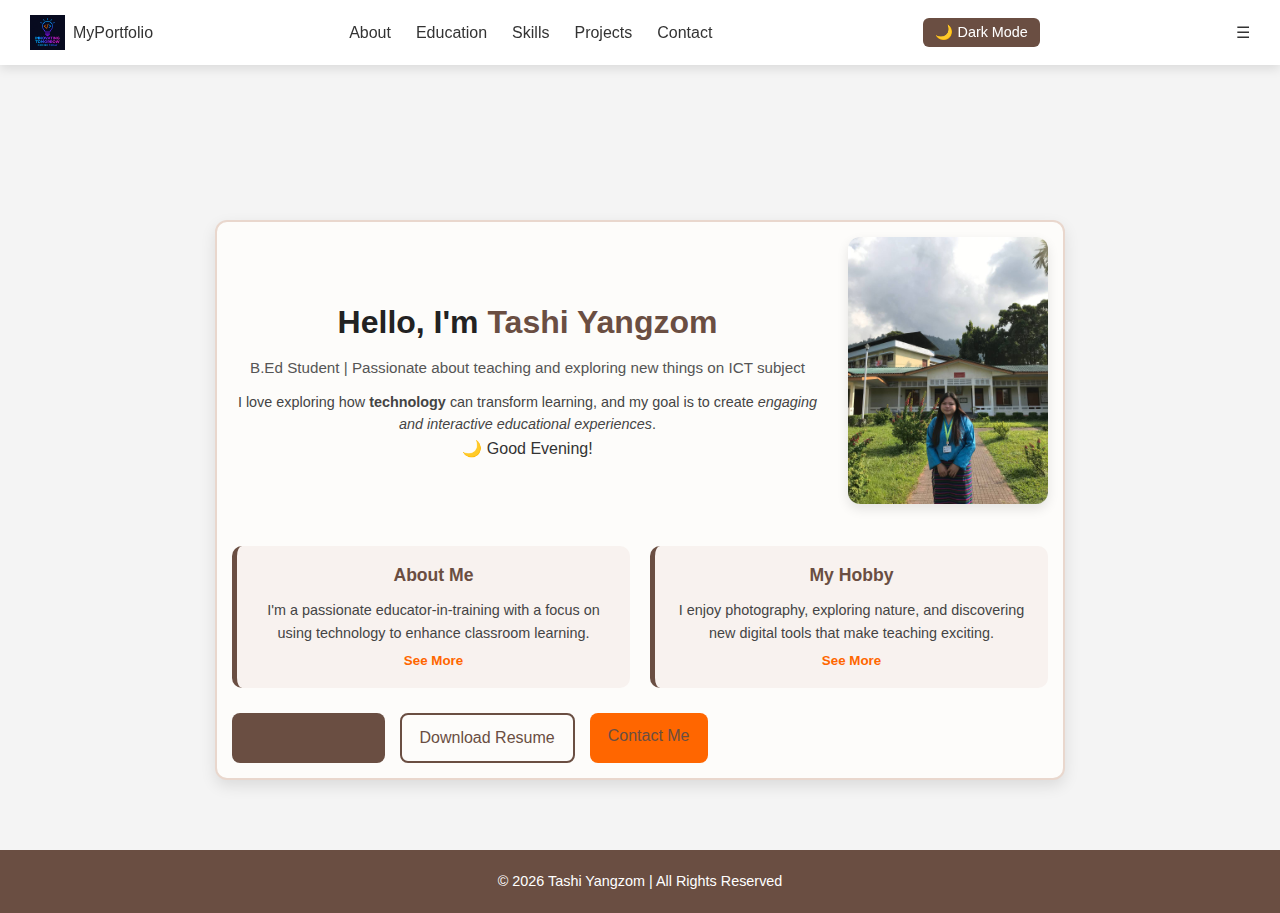
<file: index.html>
<!DOCTYPE html>
<html lang="en">
<head>
  <meta charset="UTF-8" />
  <meta name="viewport" content="width=device-width, initial-scale=1.0"/>
  <title>Tashi Yangzom - Portfolio</title>
  <link rel="stylesheet" href="style.css" />
</head>
<body>

  <!-- Navbar -->
  <header>
    <nav class="navbar">
      <!-- Logo -->
      <div class="logo">
        <img src="Logo.png" alt="Tashi Yangzom Logo" />
        <span>MyPortfolio</span>
      </div>

      <!-- Nav Links -->
      <ul class="nav-links">
        <li><a href="about.html">About</a></li>
        <li><a href="education.html">Education</a></li>
        <li><a href="skills.html">Skills</a></li>
        <li><a href="projects.html">Projects</a></li>
        <li><a href="contact.html">Contact</a></li>
      </ul>

      <!-- Dark Mode Toggle -->
      <button class="dark-toggle">🌙 Dark Mode</button>

      <!-- Hamburger Menu -->
      <div class="hamburger">☰</div>
    </nav>
  </header>

  <!-- Profile Card Section -->
  <section class="profile-card">
    <div class="card">
      <div class="top-section">
        <!-- Text Section -->
        <div class="text-side">
          <h2>Hello, I'm <span>Tashi Yangzom</span></h2>
          <p class="tagline">B.Ed Student | Passionate about teaching and exploring new things on ICT subject</p>
          <p class="mission">
            I love exploring how <b>technology</b> can transform learning, and my goal is to create
            <i>engaging and interactive educational experiences</i>.
          </p>

          <!-- ✅ Dynamic Greeting Placeholder -->
          <div id="greeting"></div>
        </div>

        <!-- Profile Image -->
        <div class="image-side">
          <img src="Profile.jpg" alt="Tashi Yangzom" />
        </div>
      </div>

      <!-- Info Boxes -->
      <div class="info-sections">
        <!-- About Me -->
        <div class="info-box">
          <h3>About Me</h3>
          <p class="short-text">I'm a passionate educator-in-training with a focus on using technology to enhance classroom learning.</p>
          <p class="more-text hidden">I aim to combine innovative digital tools with creative teaching methods to make learning more interactive and engaging for students.</p>
          <button class="toggle-btn">See More</button>
        </div>

        <!-- My Hobby -->
        <div class="info-box">
          <h3>My Hobby</h3>
          <p class="short-text">I enjoy photography, exploring nature, and discovering new digital tools that make teaching exciting.</p>
          <p class="more-text hidden">I also experiment with web design, coding small projects, and capturing nature through my camera to inspire creativity in education.</p>
          <button class="toggle-btn">See More</button>
        </div>
      </div>

      <!-- Action Buttons -->
      <div class="buttons">
        <a href="projects.html" class="btn">Explore Projects</a>
        <a href="Tashi_Resume.pdf" class="btn-outline" download>Download Resume</a>
        <a href="contact.html" class="btn-contact">Contact Me</a>
      </div>
    </div>
  </section>

  <!-- FOOTER -->
  <footer>
    <p>© <span id="year"></span> Tashi Yangzom | All Rights Reserved</p>
  </footer>

  <!-- Scroll to Top Button -->
  <button id="scrollTopBtn">⬆</button>

  <!-- Link to external JS -->
  <script src="script.js" defer></script>

</body>
</html>
</file>
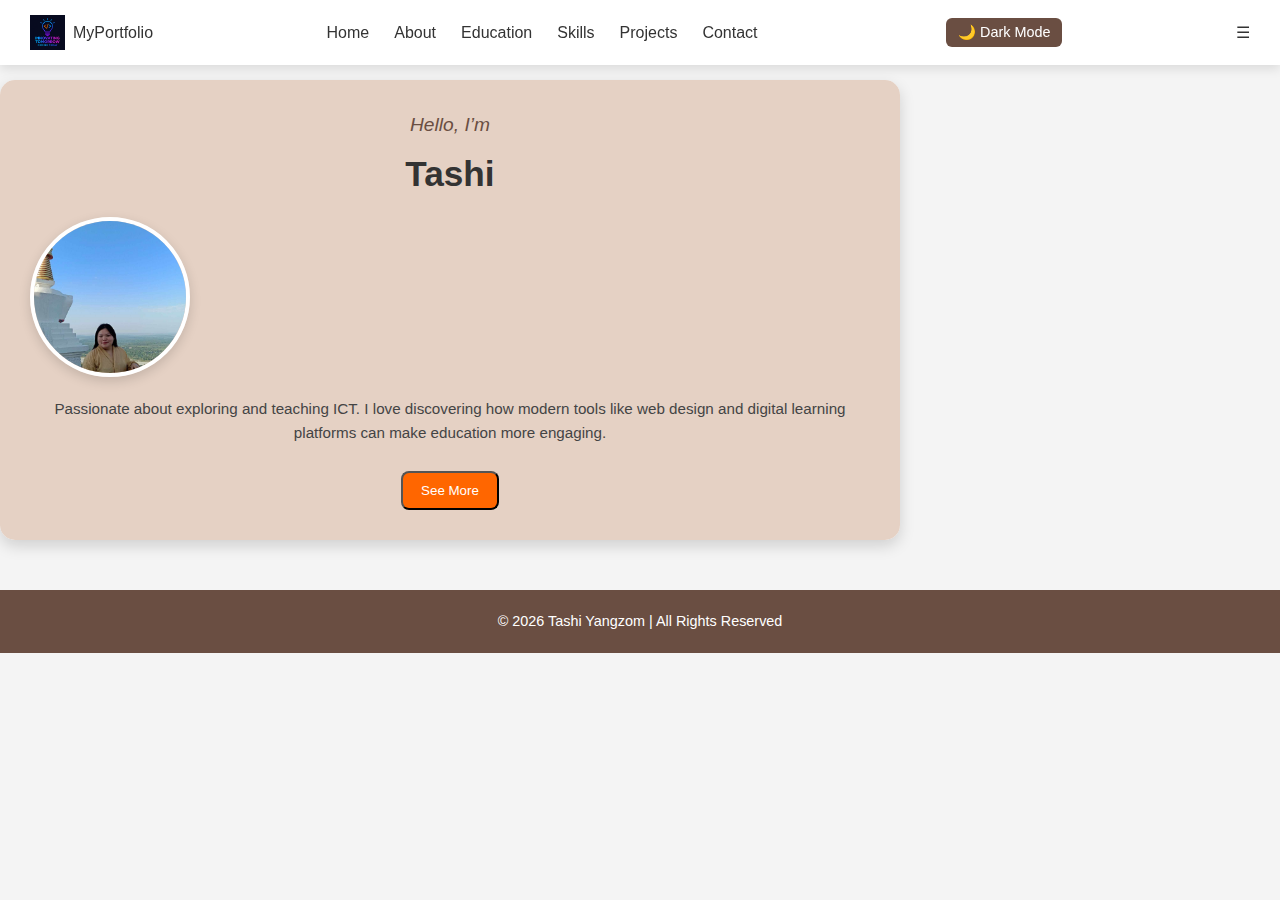
<file: about.html>
<!DOCTYPE html>
<html lang="en">
<head>
  <meta charset="UTF-8">
  <meta name="viewport" content="width=device-width, initial-scale=1.0">
  <title>About Me - Tashi Yangzom</title>
  <link rel="stylesheet" href="style.css">
  <style>
    /* Hidden by default */
    .hidden {
      display: none;
    }
    /* Smooth fade-in effect */
    .fade {
      animation: fadeIn 0.6s ease-in-out;
    }
    @keyframes fadeIn {
      from { opacity: 0; transform: translateY(10px); }
      to { opacity: 1; transform: translateY(0); }
    }
  </style>
</head>
<body>

  <!-- NAVBAR -->
  <header>
    <nav class="navbar">
      <!-- Logo -->
      <div class="logo">
        <img src="Logo.png" alt="Tashi Yangzom Logo">
        <span>MyPortfolio</span>
      </div>

      <!-- Nav Links -->
      <ul class="nav-links">
        <li><a href="index.html">Home</a></li>
        <li><a href="about.html" class="active">About</a></li>
        <li><a href="education.html">Education</a></li>
        <li><a href="skills.html">Skills</a></li>
        <li><a href="projects.html">Projects</a></li>
        <li><a href="contact.html">Contact</a></li>
      </ul>

      <!-- Dark Mode Button -->
      <button class="dark-toggle">🌙 Dark Mode</button>

      <!-- Hamburger Menu (mobile) -->
      <div class="hamburger">☰</div>
    </nav>
  </header>

  <!-- ABOUT PAGE CONTENT -->
  <main class="page">
    <div class="card-about">
      
      <!-- LEFT SIDE -->
      <div class="left">
        <p class="greeting">Hello, I’m</p>
        <h1 class="name">Tashi</h1>
        <div class="avatar">
          <img src="mprofile.jpg" alt="Tashi Profile">
        </div>
        <p class="about-text">
          Passionate about exploring and teaching ICT.  
          I love discovering how modern tools like web design and digital 
          learning platforms can make education more engaging.
        </p>

        <!-- ✅ See More Button -->
        <button id="seeMoreBtn" class="btn-contact">See More</button>
      </div>

      <!-- RIGHT SIDE (Hidden initially) -->
      <div class="right hidden" id="extraContent">
        <div class="section fade">
          <h3>💡 About Me</h3>
          <p>
            I believe in the power of digital learning to transform classrooms.  
            My goal is to build creative solutions that inspire curiosity and growth.
          </p>
        </div>

        <div class="section fade">
          <h3>🎨 Hobbies</h3>
          <ul class="profile-list">
            <li>Web Design</li>
            <li>Coding</li>
            <li>Exploring Digital Tools</li>
            <li>Teaching ICT</li>
          </ul>
        </div>

        <div class="section fade">
          <h3>🌟 Things That Make Me Happy</h3>
          <ul class="profile-list">
            <li>Learning new tech tools</li>
            <li>Nature walks</li>
            <li>Exploring innovations in education</li>
          </ul>
        </div>
      </div>

    </div>
  </main>

  <!-- FOOTER -->
  <footer>
    <p>© <span id="year"></span> Tashi Yangzom | All Rights Reserved</p>
  </footer>

  <!-- ✅ Scroll to Top Button -->
  <button id="scrollTopBtn">⬆</button>

  <!-- Link External JS -->
  <script src="script.js" defer></script>
</body>
</html>
</file>
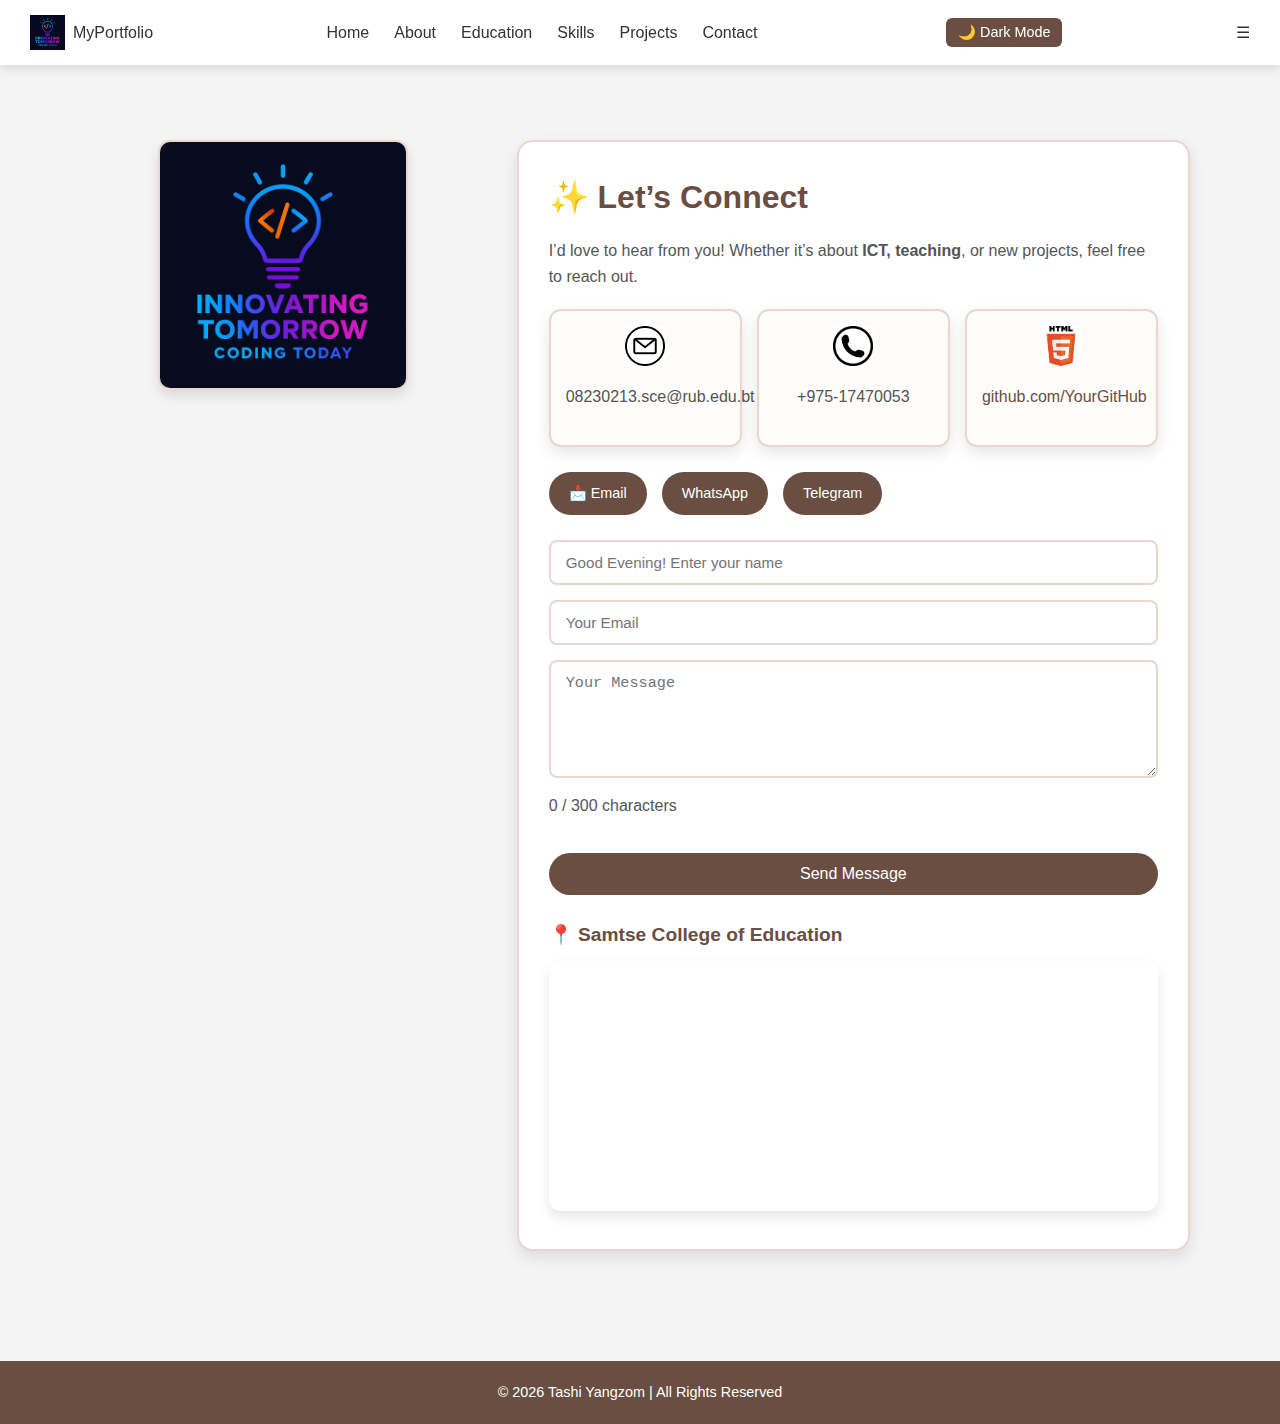
<file: contact.html>
<!DOCTYPE html>
<html lang="en">
<head>
  <meta charset="UTF-8">
  <meta name="viewport" content="width=device-width, initial-scale=1.0">
  <title>Contact - Tashi Yangzom</title>
  <link rel="stylesheet" href="style.css">
</head>
<body>

  <!-- NAVBAR -->
  <header>
    <nav class="navbar">
      <!-- Logo -->
      <div class="logo">
        <img src="Logo.png" alt="Tashi Yangzom Logo">
        <span>MyPortfolio</span>
      </div>

      <!-- Nav Links -->
      <ul class="nav-links">
        <li><a href="index.html">Home</a></li>
        <li><a href="about.html">About</a></li>
        <li><a href="education.html">Education</a></li>
        <li><a href="skills.html">Skills</a></li>
        <li><a href="projects.html">Projects</a></li>
        <li><a href="contact.html" class="active">Contact</a></li>
      </ul>

      <!-- Dark Mode Button -->
      <button class="dark-toggle">🌙 Dark Mode</button>

      <!-- Hamburger Menu -->
      <div class="hamburger">☰</div>
    </nav>
  </header>

  <!-- CONTACT SECTION -->
  <section class="contact-section">
    <div class="contact-container">

      <!-- Left Side -->
      <div class="contact-image">
        <img src="Logo.png" alt="My Logo">
      </div>

      <!-- Right Side -->
      <div class="contact-info">
        <h2>✨ Let’s Connect</h2>
        <p>
          I’d love to hear from you! Whether it’s about <strong>ICT, teaching</strong>, or new projects,
          feel free to reach out.
        </p>

        <!-- Contact Cards -->
        <div class="contact-cards">
          <div class="card">
            <img src="email.jpg" alt="Email">
            <p>08230213.sce@rub.edu.bt</p>
          </div>
          <div class="card">
            <img src="phone.png" alt="Phone">
            <p>+975-17470053</p>
          </div>
          <div class="card">
            <img src="HTML.png" alt="GitHub">
            <p><a href="https://github.com/YourGitHub" target="_blank">github.com/YourGitHub</a></p>
          </div>
        </div>

        <!-- Contact Buttons -->
        <div class="contact-buttons">
          <a href="mailto:08230213.sce@rub.edu.bt" class="contact-btn">📩 Email</a>
          <a href="https://wa.me/97517470053" class="contact-btn" target="_blank">WhatsApp</a>
          <a href="https://t.me/yourTelegram" class="contact-btn" target="_blank">Telegram</a>
        </div>

        <!-- Contact Form -->
        <form class="contact-form">
          <input type="text" placeholder="Your Name" required>
          <input type="email" placeholder="Your Email" required>
          
          <!-- ✅ Message Box with Character Counter -->
          <textarea id="message" rows="5" placeholder="Your Message" maxlength="300" required></textarea>
          <p id="charCount">0 / 300 characters</p>
          
          <button type="submit">Send Message</button>
        </form>

        <!-- Map -->
        <div class="map-container">
          <h3>📍 Samtse College of Education</h3>
          <iframe src="https://www.google.com/maps/embed?pb=!1m18!1m12!1m3!1d3492.967126!2d89.100700!3d26.899000!2m3!1f0!2f0!3f0!3m2!1i1024!2i768!4f13.1!3m3!1m2!1s0x39f8b8e18a9d5b7b%3A0xabcdef1234567890!2sSamtse%20College%20of%20Education!5e0!3m2!1sen!2sbt!4v1690000000000!5m2!1sen!2sbt"
            allowfullscreen="" loading="lazy"></iframe>
        </div>
      </div>
    </div>
  </section>

  <!-- FOOTER -->
<footer>
  <p>© <span id="year"></span> Tashi Yangzom | All Rights Reserved</p>
</footer>


  <!-- Link External JS -->
  <script src="script.js" defer></script>

  <!-- Scroll to Top Button -->
  <button id="scrollTopBtn">⬆</button>

</body>
</html>
</file>
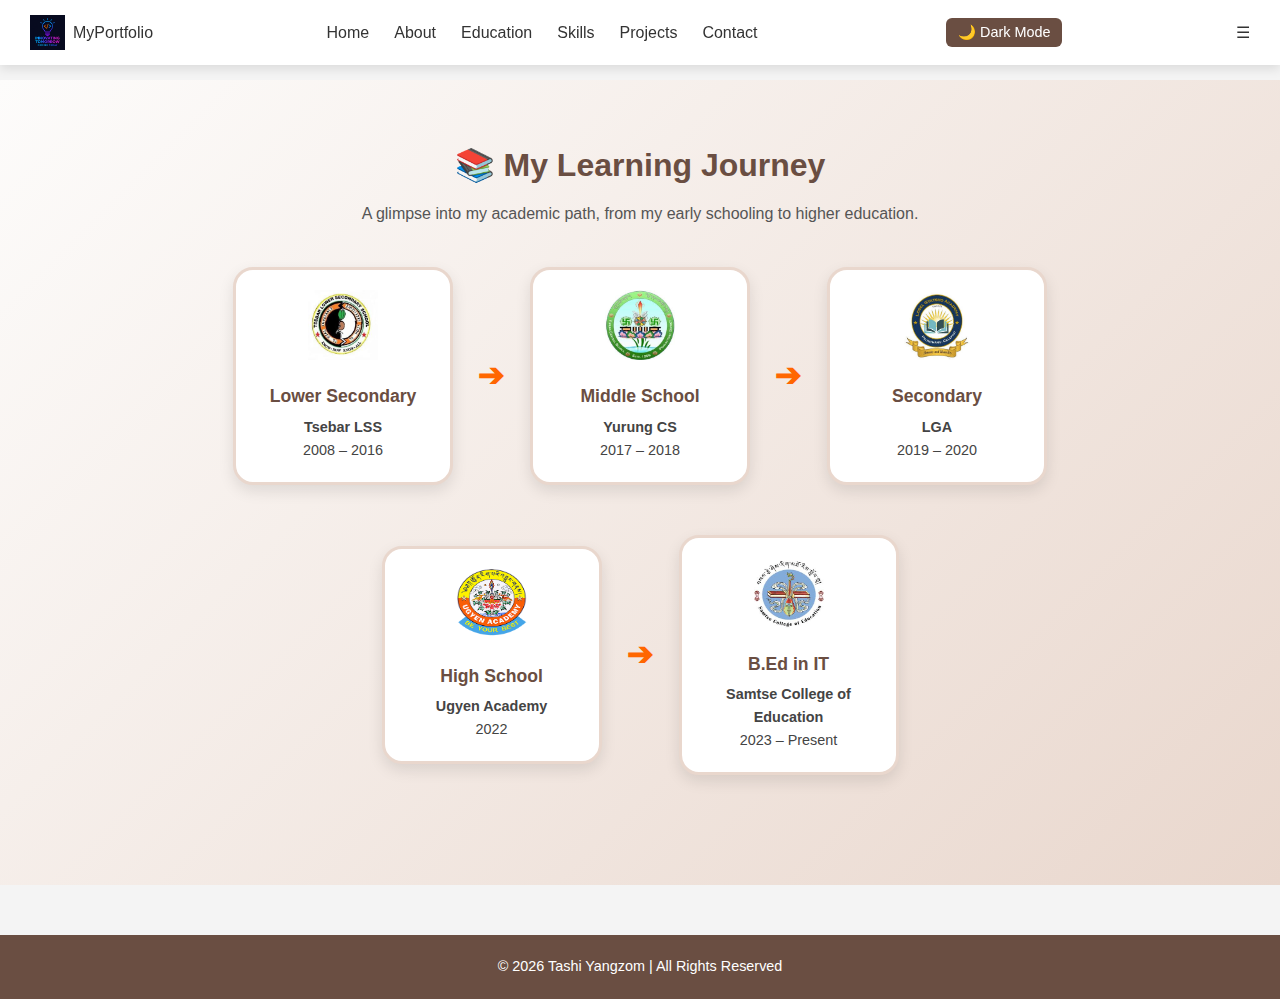
<file: education.html>
<!DOCTYPE html>
<html lang="en">
<head>
  <meta charset="UTF-8">
  <meta name="viewport" content="width=device-width, initial-scale=1.0">
  <title>Education - Tashi Yangzom</title>
  <link rel="stylesheet" href="style.css">
</head>
<body>

  <!-- NAVBAR -->
  <header>
    <nav class="navbar">
      <!-- Logo -->
      <div class="logo">
        <img src="Logo.png" alt="Tashi Yangzom Logo">
        <span>MyPortfolio</span>
      </div>

      <!-- Nav Links -->
      <ul class="nav-links">
        <li><a href="index.html">Home</a></li>
        <li><a href="about.html">About</a></li>
        <li><a href="education.html" class="active">Education</a></li>
        <li><a href="skills.html">Skills</a></li>
        <li><a href="projects.html">Projects</a></li>
        <li><a href="contact.html">Contact</a></li>
      </ul>

      <!-- Dark Mode Button -->
      <button class="dark-toggle">🌙 Dark Mode</button>

      <!-- Hamburger Menu (mobile) -->
      <div class="hamburger">☰</div>
    </nav>
  </header>

  <!-- EDUCATION SECTION -->
  <section class="education-section">
    <div class="education-container">
      <h2>📚 My Learning Journey</h2>
      <p class="edu-intro">
        A glimpse into my academic path, from my early schooling to higher education.
      </p>

      <!-- Top Row -->
      <div class="edu-row">
        <div class="edu-card shape-circle">
          <img src="tlsslogo.jpg" alt="Tsebar Lower Secondary School Logo">
          <div class="edu-info">
            <h3>Lower Secondary</h3>
            <p><strong>Tsebar LSS</strong></p>
            <p>2008 – 2016</p>
          </div>
        </div>
        <span class="arrow">➔</span>
        <div class="edu-card shape-rounded-rect">
          <img src="ycs.jpg" alt="Yurung Central School Logo">
          <div class="edu-info">
            <h3>Middle School</h3>
            <p><strong>Yurung CS</strong></p>
            <p>2017 – 2018</p>
          </div>
        </div>
        <span class="arrow">➔</span>
        <div class="edu-card shape-hex">
          <img src="LGA.jpg" alt="Losel Gyatsho Academy Logo">
          <div class="edu-info">
            <h3>Secondary</h3>
            <p><strong>LGA</strong></p>
            <p>2019 – 2020</p>
          </div>
        </div>
      </div>

      <!-- Bottom Row -->
      <div class="edu-row">
        <div class="edu-card shape-diamond">
          <img src="ua.png" alt="Ugyen Academy Logo">
          <div class="edu-info">
            <h3>High School</h3>
            <p><strong>Ugyen Academy</strong></p>
            <p>2022</p>
          </div>
        </div>
        <span class="arrow">➔</span>
        <div class="edu-card shape-rounded-rect">
          <img src="scelogo.jpg" alt="Samtse College Logo">
          <div class="edu-info">
            <h3>B.Ed in IT</h3>
            <p><strong>Samtse College of Education</strong></p>
            <p>2023 – Present</p>
          </div>
        </div>
      </div>
    </div>
  </section>

  <!-- FOOTER -->
<footer>
  <p>© <span id="year"></span> Tashi Yangzom | All Rights Reserved</p>
</footer>


  <!-- Link External JS -->
  <script src="script.js" defer></script>
</body>
</html>
</file>
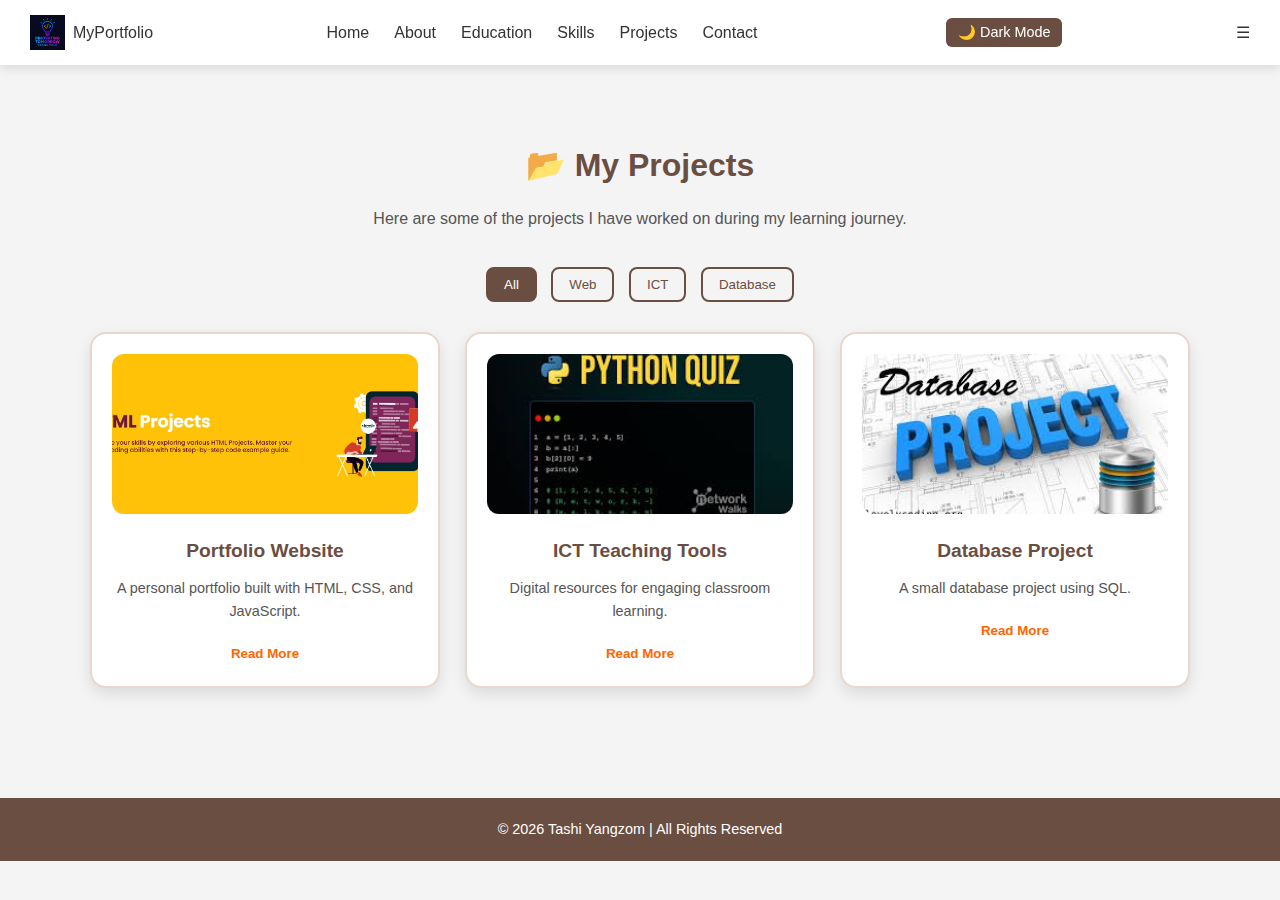
<file: projects.html>
<!DOCTYPE html>
<html lang="en">
<head>
  <meta charset="UTF-8">
  <meta name="viewport" content="width=device-width, initial-scale=1.0">
  <title>Projects - Tashi Yangzom</title>
  <link rel="stylesheet" href="style.css">
</head>
<body>

  <!-- NAVBAR -->
  <header>
    <nav class="navbar">
      <!-- Logo -->
      <div class="logo">
        <img src="Logo.png" alt="Tashi Yangzom Logo">
        <span>MyPortfolio</span>
      </div>

      <!-- Nav Links -->
      <ul class="nav-links">
        <li><a href="index.html">Home</a></li>
        <li><a href="about.html">About</a></li>
        <li><a href="education.html">Education</a></li>
        <li><a href="skills.html">Skills</a></li>
        <li><a href="projects.html" class="active">Projects</a></li>
        <li><a href="contact.html">Contact</a></li>
      </ul>

      <!-- Dark Mode Button -->
      <button class="dark-toggle">🌙 Dark Mode</button>

      <!-- Hamburger Menu -->
      <div class="hamburger">☰</div>
    </nav>
  </header>

  <!-- PROJECTS SECTION -->
  <section class="projects-section">
    <div class="projects-container">
      <h2>📂 My Projects</h2>
      <p class="project-intro">
        Here are some of the projects I have worked on during my learning journey.
      </p>

      <!-- Filter Buttons -->
      <div class="filter-buttons">
        <button class="filter-btn active" data-filter="all">All</button>
        <button class="filter-btn" data-filter="web">Web</button>
        <button class="filter-btn" data-filter="ict">ICT</button>
        <button class="filter-btn" data-filter="database">Database</button>
      </div>

      <!-- Project Grid -->
      <div class="project-grid">

        <!-- Project 1 -->
        <div class="project-card" data-category="web">
          <img src="HTML_projects.jpg" alt="Web Portfolio Project">
          <h3>Portfolio Website</h3>
          <p class="short-desc">A personal portfolio built with HTML, CSS, and JavaScript.</p>
          <p class="more-text hidden">
            This project showcases my skills, education, and projects. It includes DOM manipulation like dark mode, search filter, and dynamic greetings.
          </p>
          <button class="toggle-btn">Read More</button>
        </div>

        <!-- Project 2 -->
        <div class="project-card" data-category="ict">
          <img src="pythonquiz.jpg" alt="ICT Teaching Tools">
          <h3>ICT Teaching Tools</h3>
          <p class="short-desc">Digital resources for engaging classroom learning.</p>
          <p class="more-text hidden">
            Created interactive lesson materials and quizzes using online tools to make ICT teaching more fun and student-centered.
          </p>
          <button class="toggle-btn">Read More</button>
        </div>

        <!-- Project 3 -->
        <div class="project-card" data-category="database">
          <img src="Databaseproject.jpg" alt="Database Mini Project">
          <h3>Database Project</h3>
          <p class="short-desc">A small database project using SQL.</p>
          <p class="more-text hidden">
            Designed a simple student record system with CRUD operations using SQL queries, helping me understand data storage better.
          </p>
          <button class="toggle-btn">Read More</button>
        </div>

      </div>
    </div>
  </section>

 <!-- FOOTER -->
<footer>
  <p>© <span id="year"></span> Tashi Yangzom | All Rights Reserved</p>
</footer>


  <!-- Link External JS -->
  <script src="script.js" defer></script>

  <!-- Scroll to Top Button -->
  <button id="scrollTopBtn">⬆</button>

</body>
</html>
</file>
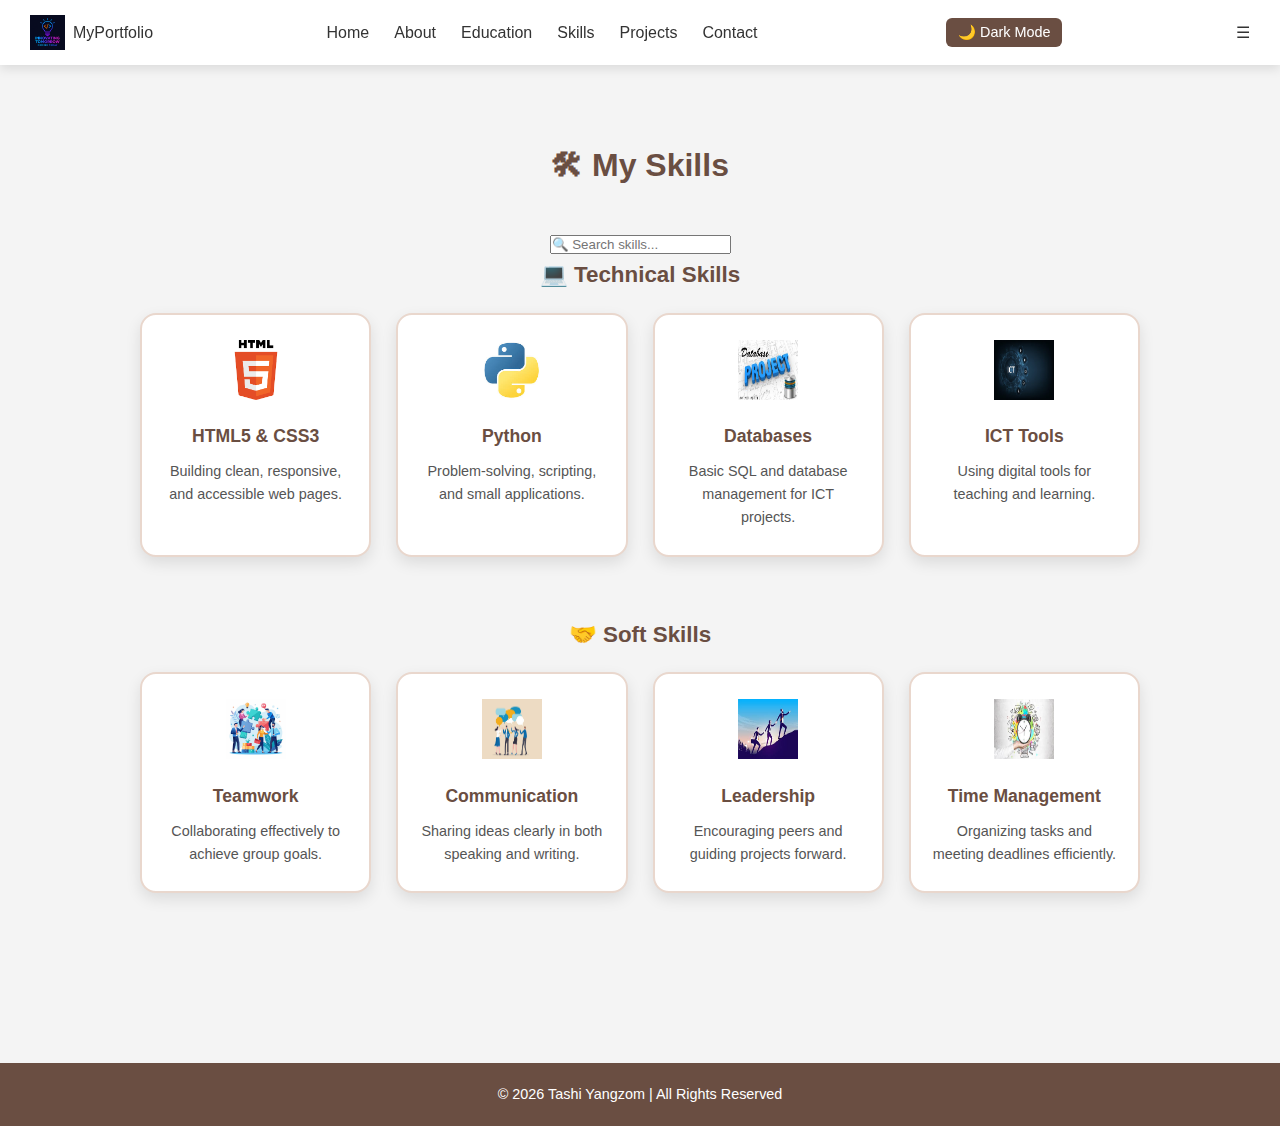
<file: skills.html>
<!DOCTYPE html>
<html lang="en">
<head>
  <meta charset="UTF-8">
  <meta name="viewport" content="width=device-width, initial-scale=1.0">
  <title>Skills - Tashi Yangzom</title>
  <link rel="stylesheet" href="style.css">
</head>
<body>

  <!-- NAVBAR -->
  <header>
    <nav class="navbar">
      <!-- Logo -->
      <div class="logo">
        <img src="Logo.png" alt="Tashi Yangzom Logo">
        <span>MyPortfolio</span>
      </div>

      <!-- Nav Links -->
      <ul class="nav-links">
        <li><a href="index.html">Home</a></li>
        <li><a href="about.html">About</a></li>
        <li><a href="education.html">Education</a></li>
        <li><a href="skills.html" class="active">Skills</a></li>
        <li><a href="projects.html">Projects</a></li>
        <li><a href="contact.html">Contact</a></li>
      </ul>

      <!-- Dark Mode Button -->
      <button class="dark-toggle">🌙 Dark Mode</button>

      <!-- Hamburger Menu -->
      <div class="hamburger">☰</div>
    </nav>
  </header>

  <!-- SKILLS SECTION -->
  <section class="skills-section">
    <div class="skills-container">
      <h2>🛠 My Skills</h2>

      <!-- Search Bar -->
      <input type="text" id="skillSearch" placeholder="🔍 Search skills...">

      <!-- Technical Skills -->
      <div class="skills-group">
        <h3>💻 Technical Skills</h3>
        <div class="skills-grid">
          <div class="skill-card fade-in">
            <img src="HTML.png" alt="HTML5">
            <h4>HTML5 & CSS3</h4>
            <p>Building clean, responsive, and accessible web pages.</p>
          </div>
          <div class="skill-card fade-in">
            <img src="python.jpg" alt="Python">
            <h4>Python</h4>
            <p>Problem-solving, scripting, and small applications.</p>
          </div>
          <div class="skill-card fade-in">
            <img src="Databaseproject.jpg" alt="Database">
            <h4>Databases</h4>
            <p>Basic SQL and database management for ICT projects.</p>
          </div>
          <div class="skill-card fade-in">
            <img src="ICT.jpg" alt="ICT Tools">
            <h4>ICT Tools</h4>
            <p>Using digital tools for teaching and learning.</p>
          </div>
        </div>
      </div>

      <!-- Soft Skills -->
      <div class="skills-group">
        <h3>🤝 Soft Skills</h3>
        <div class="skills-grid">
          <div class="skill-card fade-in">
            <img src="teamwork.webp" alt="Teamwork">
            <h4>Teamwork</h4>
            <p>Collaborating effectively to achieve group goals.</p>
          </div>
          <div class="skill-card fade-in">
            <img src="communication.jpg" alt="Communication">
            <h4>Communication</h4>
            <p>Sharing ideas clearly in both speaking and writing.</p>
          </div>
          <div class="skill-card fade-in">
            <img src="leadership.jpg" alt="Leadership">
            <h4>Leadership</h4>
            <p>Encouraging peers and guiding projects forward.</p>
          </div>
          <div class="skill-card fade-in">
            <img src="timemanagement.jpg" alt="Time Management">
            <h4>Time Management</h4>
            <p>Organizing tasks and meeting deadlines efficiently.</p>
          </div>
        </div>
      </div>

    </div>
  </section>

  <!-- FOOTER -->
  <footer>
    <p>© <span id="year"></span> Tashi Yangzom | All Rights Reserved</p>
  </footer>

  <!-- Scroll to Top Button -->
  <button id="scrollTopBtn">⬆</button>

  <!-- Link External JS -->
  <script src="script.js" defer></script>
</body>
</html>
</file>
<file: style.css>
/* ========================= */
/* Global Reset & Base Styles */
/* ========================= */
* {
  margin: 0;
  padding: 0;
  box-sizing: border-box;
}

body {
  font-family: "Poppins", sans-serif;
  background: #f4f4f4;
  color: #333;
  line-height: 1.6;
  padding-top: 80px;
}


/* ========================= */
/* Navbar */
/* ========================= */
.navbar {
  position: fixed;
  top: 0;
  left: 0;
  width: 100%;
  background: #fff;
  padding: 15px 30px;
  display: flex;
  justify-content: space-between;
  align-items: center;
  box-shadow: 0px 4px 10px rgba(0,0,0,0.1);
  z-index: 1000;
}

.navbar .logo {
  display: flex;
  align-items: center;
  gap: 8px;
}

.navbar .logo img {
  width: 35px;
  height: 35px;
}

.navbar .nav-links {
  list-style: none;
  display: flex;
  gap: 25px;
}

.navbar .nav-links li {
  display: inline-block;
}

.navbar .nav-links a {
  text-decoration: none;
  font-weight: 500;
  color: #333;
  transition: 0.3s;
}

.navbar .nav-links a:hover {
  color: #6a4e42;
}


/* ====================================== */
/* INDEX PAGE                             */
/* ====================================== */
.profile-card {
  margin-top: 120px;
  display: flex;
  justify-content: center;
  padding: 20px;
}

.card {
  background: #fefefe;
  border-radius: 15px;
  max-width: 850px;
  width: 100%;
  padding: 30px;
  box-shadow: 0px 6px 15px rgba(0,0,0,0.1);
}

.top-section {
  display: flex;
  align-items: center;
  justify-content: space-between;
  gap: 25px;
  flex-wrap: wrap;
}

.top-section .text-side {
  flex: 1;
}

.top-section .text-side h2 {
  font-size: 2rem;
  font-weight: 600;
  color: #222;
  margin-bottom: 8px;
}

.top-section .text-side span {
  color: #6a4e42;
  font-weight: bold;
}

.top-section .tagline {
  font-size: 0.95rem;
  color: #555;
  margin-bottom: 12px;
}

.top-section .mission {
  font-size: 0.9rem;
  color: #444;
  line-height: 1.5;
}

.top-section .image-side img {
  width: 200px;
  border-radius: 12px;
  object-fit: cover;
  box-shadow: 0px 5px 12px rgba(0,0,0,0.1);
}

.info-sections {
  display: grid;
  grid-template-columns: repeat(auto-fit, minmax(220px, 1fr));
  gap: 20px;
  margin-top: 25px;
}

.info-box {
  background: #f8f2ef;
  border-left: 5px solid #6a4e42;
  padding: 15px;
  border-radius: 10px;
}

.info-box h3 {
  font-size: 1.1rem;
  margin-bottom: 10px;
  color: #6a4e42;
}

.info-box p {
  font-size: 0.9rem;
  color: #444;
}

/* Buttons */
.buttons {
  margin-top: 25px;
  display: flex;
  flex-wrap: wrap;
  gap: 15px;
}

.btn,
.btn-outline,
.btn-contact {
  padding: 10px 18px;
  border-radius: 8px;
  text-decoration: none;
  font-weight: 500;
  transition: all 0.3s;
}

.btn {
  background: #6a4e42;
  color: #fff;
}

.btn:hover {
  background: #54372f;
}

.btn-outline {
  border: 2px solid #6a4e42;
  color: #6a4e42;
  background: transparent;
}

.btn-outline:hover {
  background: #6a4e42;
  color: #fff;
}

.btn-contact {
  background: #ff6600;
  color: #fff;
}

.btn-contact:hover {
  background: #e65c00;
}

/* ====================================== */
/* ABOUT PAGE                             */
/* ====================================== */
.page {
  max-width: 900px;
  width: 100%;
}

.card-about {
  display: flex;
  background: #fefefe;
  border-radius: 15px;
  overflow: hidden;
  box-shadow: 0px 6px 15px rgba(0,0,0,0.15);
  flex-wrap: wrap;
}

.left {
  flex: 1;
  background: #e5d1c4;
  padding: 30px;
  text-align: center;
}

.greeting {
  font-size: 1.2rem;
  font-style: italic;
  color: #6a4e42;
  margin-bottom: 5px;
}

.name {
  font-size: 2.2rem;
  font-weight: 600;
  margin-bottom: 15px;
}

.avatar {
  width: 160px;
  height: 160px;
  margin-bottom: 20px;
}

.avatar img {
  width: 100%;
  height: 100%;
  border-radius: 50%;
  object-fit: cover;
  border: 4px solid #fff;
  box-shadow: 0 4px 12px rgba(0,0,0,0.15);
}

.about-text {
  font-size: 0.95rem;
  margin-bottom: 25px;
  color: #444;
}

.hobbies {
  text-align: left;
  width: 100%;
}

.hobbies h4 {
  margin-bottom: 10px;
  font-size: 1rem;
  color: #6a4e42;
}

.hobbies ul {
  list-style: none;
  padding-left: 15px;
}

.hobbies ul li::before {
  content: "• ";
  color: #6a4e42;
}

.hobbies ul li {
  margin-bottom: 6px;
  font-size: 0.9rem;
}

.right {
  flex: 1.2;
  padding: 30px;
  background: #fff;
}

.section {
  margin-bottom: 25px;
}

.section h3 {
  font-size: 1.1rem;
  margin-bottom: 10px;
  color: #6a4e42;
}

.section p {
  font-size: 0.9rem;
  color: #444;
  line-height: 1.5;
}

/* ====================================== */
/* EDUCATION PAGE                         */
/* ====================================== */
.education-section {
  padding: 60px 20px;
  background: linear-gradient(135deg, #fdfcfb, #e9d7cd);
}

.education-container {
  max-width: 1000px;
  margin: 0 auto;
  text-align: center;
}

.education-container h2 {
  font-size: 2rem;
  margin-bottom: 10px;
  color: #6a4e42;
}

.edu-intro {
  font-size: 1rem;
  margin-bottom: 40px;
  color: #555;
}

.edu-row {
  display: flex;
  align-items: center;
  justify-content: center;
  gap: 25px;
  margin-bottom: 50px;
  flex-wrap: wrap;
}

.arrow {
  font-size: 2rem;
  color: #ff6600;
  font-weight: bold;
}

.edu-card {
  width: 220px;
  background: #ffffff;
  border-radius: 20px;
  padding: 20px;
  box-shadow: 0 6px 15px rgba(0,0,0,0.1);
  border: 3px solid #e9d7cd;
  transition: transform 0.3s ease, box-shadow 0.3s ease;
  text-align: center;
}

.edu-card:hover {
  transform: translateY(-8px);
  box-shadow: 0 10px 20px rgba(255, 102, 0, 0.25);
  border-color: #ff6600;
}

.edu-card img {
  width: 70px;
  height: 70px;
  margin-bottom: 15px;
}

.edu-info h3 {
  font-size: 1.1rem;
  color: #6a4e42;
  margin-bottom: 5px;
}

.edu-info p {
  font-size: 0.9rem;
  color: #444;
}

/* ====================================== */
/* SKILLS PAGE                            */
/* ====================================== */
.skills-section {
  padding: 60px 20px;
}

.skills-container {
  max-width: 1000px;
  margin: 0 auto;
  text-align: center;
}

.skills-container h2 {
  font-size: 2rem;
  margin-bottom: 40px;
  color: #6a4e42;
}

.skills-group {
  margin-bottom: 60px;
}

.skills-group h3 {
  font-size: 1.4rem;
  color: #6a4e42;
  margin-bottom: 20px;
}

.skills-grid {
  display: grid;
  grid-template-columns: repeat(auto-fit, minmax(220px, 1fr));
  gap: 25px;
}

.skill-card {
  background: #fff;
  border-radius: 16px;
  padding: 25px 20px;
  text-align: center;
  box-shadow: 0 6px 15px rgba(0,0,0,0.1);
  border: 2px solid #e9d7cd;
  transition: transform 0.3s ease, box-shadow 0.3s ease;
}

.skill-card:hover {
  transform: translateY(-8px);
  box-shadow: 0 10px 20px rgba(255, 102, 0, 0.2);
  border-color: #ff6600;
}

.skill-card img {
  width: 60px;
  height: 60px;
  margin-bottom: 15px;
}

.skill-card h4 {
  font-size: 1.1rem;
  color: #6a4e42;
  margin-bottom: 10px;
}

.skill-card p {
  font-size: 0.9rem;
  color: #555;
}

/* ====================================== */
/* PROJECTS PAGE                          */
/* ====================================== */
.projects-section {
  padding: 60px 20px;
}

.projects-container {
  max-width: 1100px;
  margin: 0 auto;
  text-align: center;
}

.projects-container h2 {
  font-size: 2rem;
  margin-bottom: 15px;
  color: #6a4e42;
}

.project-intro {
  font-size: 1rem;
  color: #555;
  margin-bottom: 30px;
  max-width: 700px;
  margin-left: auto;
  margin-right: auto;
}

/* Resume Button */
.resume-btn {
  display: inline-block;
  margin-bottom: 40px;
  padding: 12px 25px;
  font-size: 1rem;
  font-weight: 500;
  background: #ff6600;
  color: #fff;
  text-decoration: none;
  border-radius: 25px;
  transition: background 0.3s ease, transform 0.3s ease;
}

.resume-btn:hover {
  background: #e05500;
  transform: scale(1.05);
}

/* Project Grid */
.project-grid {
  display: grid;
  grid-template-columns: repeat(auto-fit, minmax(280px, 1fr));
  gap: 25px;
}

.project-card {
  background: #fff;
  border-radius: 16px;
  padding: 20px;
  text-align: center;
  box-shadow: 0 6px 15px rgba(0,0,0,0.1);
  border: 2px solid #e9d7cd;
  transition: transform 0.3s ease, box-shadow 0.3s ease;
}

.project-card:hover {
  transform: translateY(-8px);
  box-shadow: 0 10px 20px rgba(255, 102, 0, 0.2);
  border-color: #ff6600;
}

.project-card img {
  width: 100%;
  height: 160px;
  object-fit: cover;
  border-radius: 12px;
  margin-bottom: 15px;
}

.project-card h3 {
  font-size: 1.2rem;
  color: #6a4e42;
  margin-bottom: 10px;
}

.project-card p {
  font-size: 0.9rem;
  color: #555;
  margin-bottom: 15px;
}

.project-btn {
  display: inline-block;
  padding: 10px 18px;
  background: #6a4e42;
  color: #fff;
  text-decoration: none;
  border-radius: 20px;
  font-size: 0.9rem;
  transition: background 0.3s ease, transform 0.3s ease;
}

.project-btn:hover {
  background: #ff6600;
  transform: scale(1.05);
}
/* Project Filter Buttons */
.filter-buttons {
  text-align: center;
  margin-bottom: 25px;
}

.filter-buttons button {
  margin: 5px;
  padding: 8px 16px;
  border: 2px solid #6a4e42;
  border-radius: 8px;
  background: transparent;
  color: #6a4e42;
  font-weight: 500;
  cursor: pointer;
  transition: all 0.3s ease;
}

.filter-buttons button.active,
.filter-buttons button:hover {
  background: #6a4e42;
  color: #fff;
}


/* ====================================== */
/* CONTACT PAGE                           */
/* ====================================== */
.contact-section {
  padding: 60px 20px;
}

.contact-container {
  max-width: 1100px;
  margin: 0 auto;
  display: flex;
  flex-wrap: wrap;
  gap: 40px;
  align-items: flex-start;
}

.contact-image {
  flex: 1 1 300px;
  display: flex;
  justify-content: center;
  align-items: center;
}

.contact-image img {
  max-width: 250px;
  border-radius: 12px;
  border: 2px solid #e9d7cd;
  box-shadow: 0 6px 12px rgba(0,0,0,0.1);
}

.contact-info {
  flex: 2 1 500px;
  background: #fff;
  padding: 30px;
  border-radius: 16px;
  border: 2px solid #e9d7cd;
  box-shadow: 0 6px 15px rgba(0,0,0,0.1);
}

.contact-info h2 {
  font-size: 2rem;
  margin-bottom: 15px;
  color: #6a4e42;
}

.contact-info p {
  font-size: 1rem;
  margin-bottom: 20px;
  color: #555;
}

.contact-cards {
  display: grid;
  grid-template-columns: repeat(auto-fit, minmax(180px, 1fr));
  gap: 15px;
  margin-bottom: 25px;
}

.card {
  background: #fdfcfa;
  border: 2px solid #e9d7cd;
  padding: 15px;
  border-radius: 12px;
  text-align: center;
  transition: transform 0.3s ease, box-shadow 0.3s ease;
}

.card:hover {
  transform: translateY(-5px);
  box-shadow: 0 8px 15px rgba(255, 102, 0, 0.2);
  border-color: #ff6600;
}

.card img {
  width: 40px;
  margin-bottom: 10px;
}

.card a {
  text-decoration: none;
  color: #6a4e42;
  transition: color 0.3s ease;
}

.card a:hover {
  color: #ff6600;
}

/* Buttons */
.contact-buttons {
  display: flex;
  flex-wrap: wrap;
  gap: 15px;
  margin-bottom: 25px;
}

.contact-btn {
  display: inline-block;
  padding: 10px 20px;
  background: #6a4e42;
  color: #fff;
  border-radius: 25px;
  text-decoration: none;
  font-size: 0.9rem;
  transition: background 0.3s ease, transform 0.3s ease;
}

.contact-btn:hover {
  background: #ff6600;
  transform: scale(1.05);
}

/* Form */
.contact-form {
  display: flex;
  flex-direction: column;
  gap: 15px;
  margin-bottom: 25px;
}

.contact-form input,
.contact-form textarea {
  width: 100%;
  padding: 12px 15px;
  border: 2px solid #e9d7cd;
  border-radius: 8px;
  font-size: 0.95rem;
  transition: border-color 0.3s ease;
}

.contact-form input:focus,
.contact-form textarea:focus {
  border-color: #ff6600;
  outline: none;
}

.contact-form button {
  padding: 12px;
  background: #6a4e42;
  color: #fff;
  border: none;
  border-radius: 25px;
  font-size: 1rem;
  cursor: pointer;
  transition: background 0.3s ease, transform 0.3s ease;
}

.contact-form button:hover {
  background: #ff6600;
  transform: scale(1.05);
}

/* Map */
.map-container {
  margin-top: 20px;
}

.map-container h3 {
  margin-bottom: 10px;
  color: #6a4e42;
  font-size: 1.2rem;
}

.map-container iframe {
  width: 100%;
  height: 250px;
  border: 0;
  border-radius: 12px;
  box-shadow: 0 6px 12px rgba(0,0,0,0.1);
}

/* ====================================== */
/* FOOTER (Used across all pages)         */
/* ====================================== */
footer {
  background: #6a4e42;
  padding: 20px 0;
  margin-top: 50px;
  text-align: center;
  color: #fff;
}

footer p {
  font-size: 0.9rem;
}

.footer-links {
  display: flex;
  justify-content: center;
  gap: 15px;
  flex-wrap: wrap;
  margin-top
  .footer-links {
  display: flex;
  justify-content: center;
  gap: 15px;
  flex-wrap: wrap;
  margin-top: 10px;
}
}

/* ====================================== */
/* DARK MODE (Lab 03 Enhancement)         */
/* ====================================== */

body.dark-mode {
  background: #1a1a1a;
  color: #f4f4f4;
}

/* Navbar */
body.dark-mode .navbar {
  background: #222;
}

body.dark-mode .navbar .nav-links a {
  color: #f4f4f4;
}

body.dark-mode .navbar .nav-links a:hover {
  color: #ffcc00;
}

/* Cards & Sections */
body.dark-mode .card,
body.dark-mode .card-about,
body.dark-mode .edu-card,
body.dark-mode .skill-card,
body.dark-mode .project-card,
body.dark-mode .contact-info,
body.dark-mode .contact-info .card {
  background: #2a2a2a;
  color: #f4f4f4;
  border-color: #444;
}

/* Info boxes */
body.dark-mode .info-box {
  background: #333;
  color: #f4f4f4;
  border-left-color: #ffcc00;
}

/* Buttons */
body.dark-mode .btn,
body.dark-mode .btn-contact,
body.dark-mode .contact-btn,
body.dark-mode .contact-form button {
  background: #ff6600;
  color: #fff;
}

body.dark-mode .btn-outline {
  border: 2px solid #ffcc00;
  color: #ffcc00;
}

body.dark-mode .btn-outline:hover {
  background: #ffcc00;
  color: #000;
}

/* Inputs and textarea */
body.dark-mode .contact-form input,
body.dark-mode .contact-form textarea {
  background: #333;
  color: #f4f4f4;
  border-color: #555;
}

body.dark-mode .contact-form input:focus,
body.dark-mode .contact-form textarea:focus {
  border-color: #ffcc00;
}

/* Footer */
body.dark-mode footer {
  background: #111;
  color: #ffcc00;
}

/* ====================================== */
/* DARK MODE THEME                        */
/* ====================================== */
body.dark-mode {
  background: #1a1a1a;
  color: #f4f4f4;
}

/* Headings */
body.dark-mode h1,
body.dark-mode h2,
body.dark-mode h3,
body.dark-mode h4,
body.dark-mode h5,
body.dark-mode h6 {
  color: #ffcc00; /* golden headings in dark mode */
}

/* Paragraphs and text */
body.dark-mode p,
body.dark-mode li,
body.dark-mode span {
  color: #e0e0e0; /* light grey body text */
}

/* Navbar */
body.dark-mode .navbar {
  background: #222;
}

body.dark-mode .navbar .nav-links a {
  color: #f4f4f4;
}

body.dark-mode .navbar .nav-links a:hover {
  color: #ffcc00;
}

/* Cards */
body.dark-mode .card,
body.dark-mode .info-box,
body.dark-mode .edu-card,
body.dark-mode .skill-card,
body.dark-mode .project-card,
body.dark-mode .contact-info {
  background: #2a2a2a;
  color: #f4f4f4;
  border-color: #444;
}

/* Accent titles (like About Me, Skills, etc.) */
body.dark-mode .info-box h3,
body.dark-mode .edu-info h3,
body.dark-mode .skill-card h4,
body.dark-mode .project-card h3,
body.dark-mode .contact-info h2 {
  color: #ffcc00; /* bright accent */
}

/* Buttons */
body.dark-mode .btn,
body.dark-mode .btn-contact,
body.dark-mode .contact-btn {
  background: #ff6600;
  color: #fff;
}

body.dark-mode .btn:hover,
body.dark-mode .btn-contact:hover,
body.dark-mode .contact-btn:hover {
  background: #e05500;
}

body.dark-mode .btn-outline {
  border: 2px solid #ffcc00;
  color: #ffcc00;
}

body.dark-mode .btn-outline:hover {
  background: #ffcc00;
  color: #000;
}

/* ====================================== */
/* DARK MODE FIX - TEXT VISIBILITY        */
/* ====================================== */

/* General text */
body.dark-mode p,
body.dark-mode li,
body.dark-mode .about-text,
body.dark-mode .section p {
  color: #f4f4f4 !important; /* white text */
}

/* Section headings */
body.dark-mode .section h3,
body.dark-mode .hobbies h4 {
  color: #ffcc00 !important; /* golden yellow headings */
}

/* Name / Title */
body.dark-mode .name {
  color: #ffcc00 !important; /* highlight name */
}

/* Greeting text */
body.dark-mode .greeting {
  color: #ffcc00 !important;
}

/* Lists */
body.dark-mode .profile-list li,
body.dark-mode .hobbies ul li {
  color: #ddd !important; /* light grey for items */
}

/* ====================================== */
/* DARK MODE FIX FOR ABOUT PAGE           */
/* ====================================== */

/* About page card */
body.dark-mode .card-about {
  background: #222; /* dark container */
  color: #f4f4f4;
}

/* Left section */
body.dark-mode .card-about .left {
  background: #2a2a2a; /* darker background */
  color: #f4f4f4;
}

/* Right section */
body.dark-mode .card-about .right {
  background: #1a1a1a;
  color: #f4f4f4;
}

/* Headings inside About page */
body.dark-mode .card-about h1,
body.dark-mode .card-about h3,
body.dark-mode .card-about h4 {
  color: #ffcc00; /* golden headings in dark mode */
}

/* Paragraphs & list items */
body.dark-mode .card-about p,
body.dark-mode .card-about li {
  color: #e0e0e0;
}

/* Dark Mode Toggle Button */
.dark-toggle {
  margin-left: 15px;
  padding: 6px 12px;
  border: none;
  border-radius: 6px;
  background: #6a4e42;
  color: #fff;
  font-size: 0.9rem;
  cursor: pointer;
  transition: background 0.3s;
}

.dark-toggle:hover {
  background: #ff6600;
}

/* Scroll to Top Button */
#scrollTopBtn {
  position: fixed;
  bottom: 20px;
  right: 20px;
  display: none; /* hidden by default */
  background: #6a4e42;
  color: #fff;
  border: none;
  border-radius: 50%;
  padding: 12px 16px;
  font-size: 18px;
  cursor: pointer;
  box-shadow: 0 4px 10px rgba(0,0,0,0.3);
  transition: background 0.3s ease;
  z-index: 1000;
}

#scrollTopBtn:hover {
  background: #ff6600;
}


/* =========================
   FADE-IN ANIMATION
========================= */
.fade-in {
  opacity: 0;
  transform: translateY(30px);
  transition: opacity 0.8s ease-out, transform 0.8s ease-out;
}

.fade-in.show {
  opacity: 1;
  transform: translateY(0);
}

/* Hide the extra text by default */
.hidden {
  display: none;
}

.toggle-btn {
  background: none;
  border: none;
  color: #ff6600;
  cursor: pointer;
  font-weight: bold;
  margin-top: 8px;
  transition: color 0.3s;
}

.toggle-btn:hover {
  color: #6a4e42;
}
</file>
